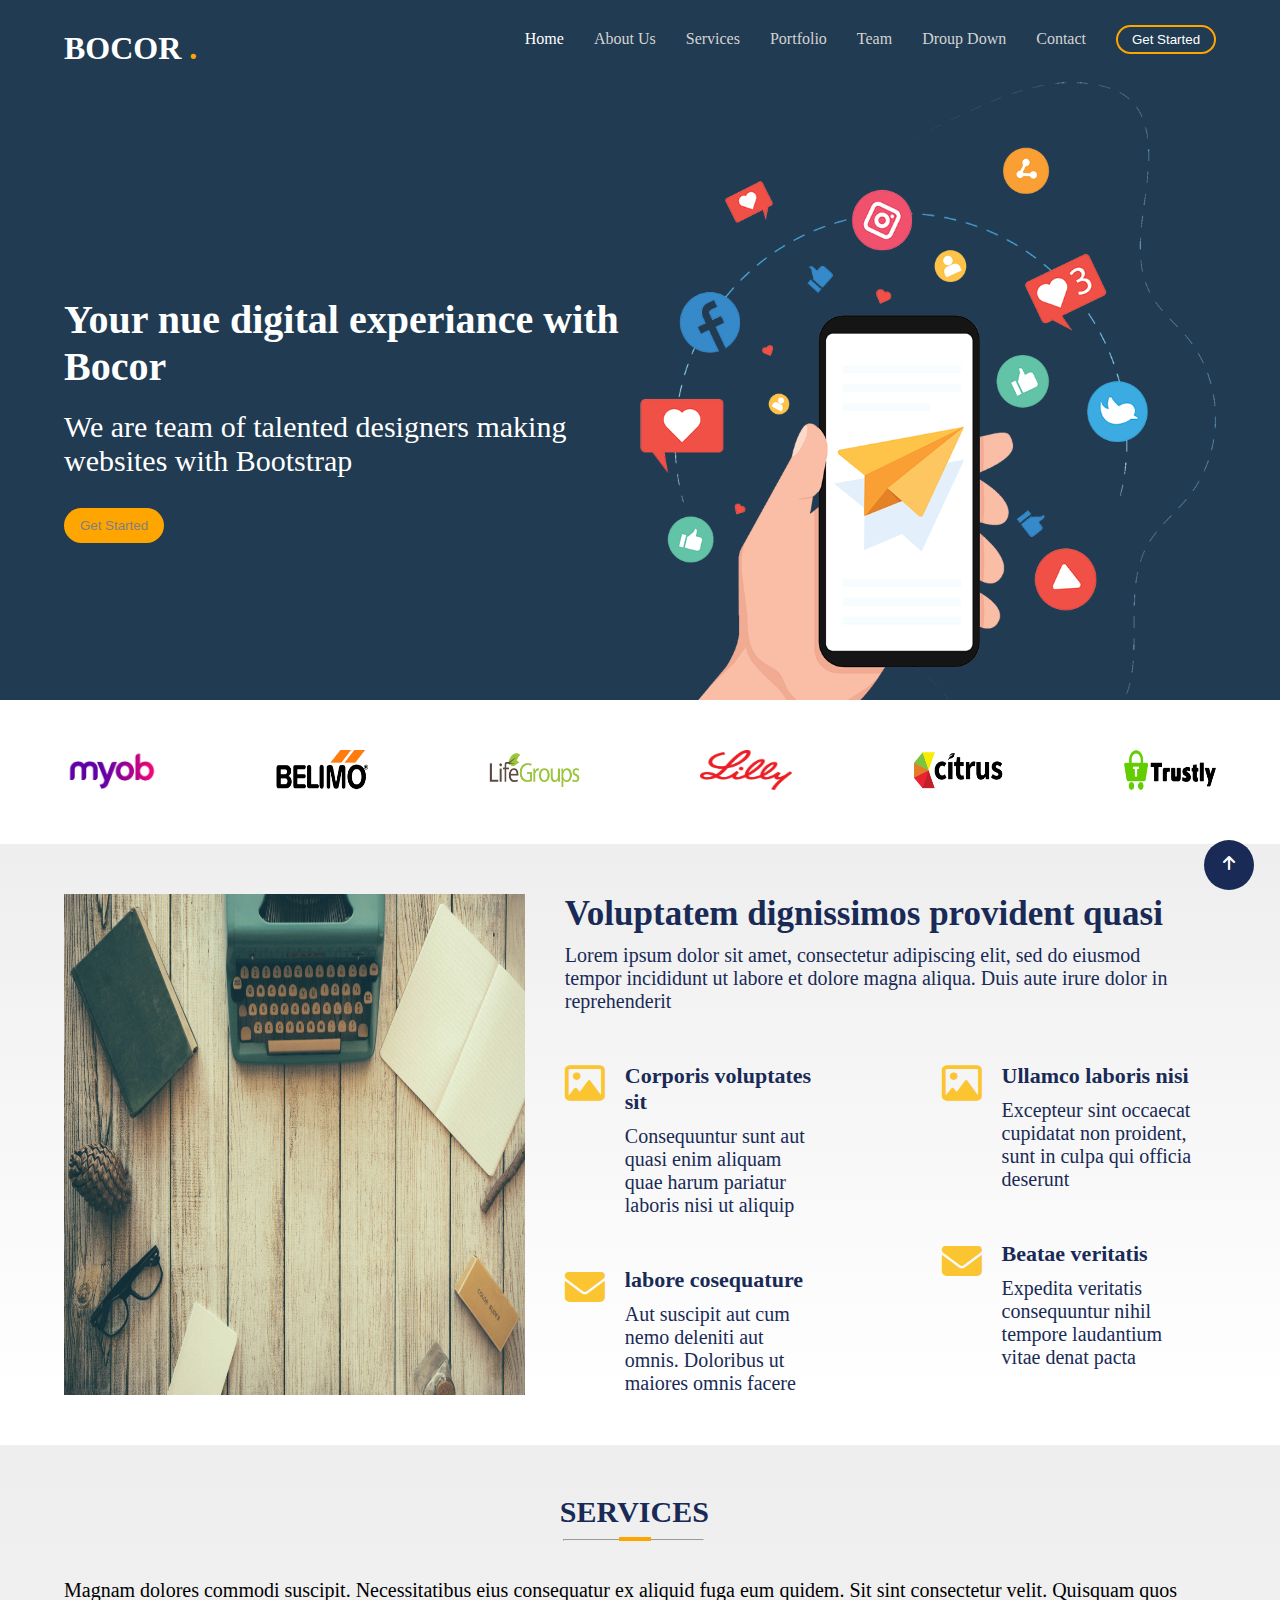
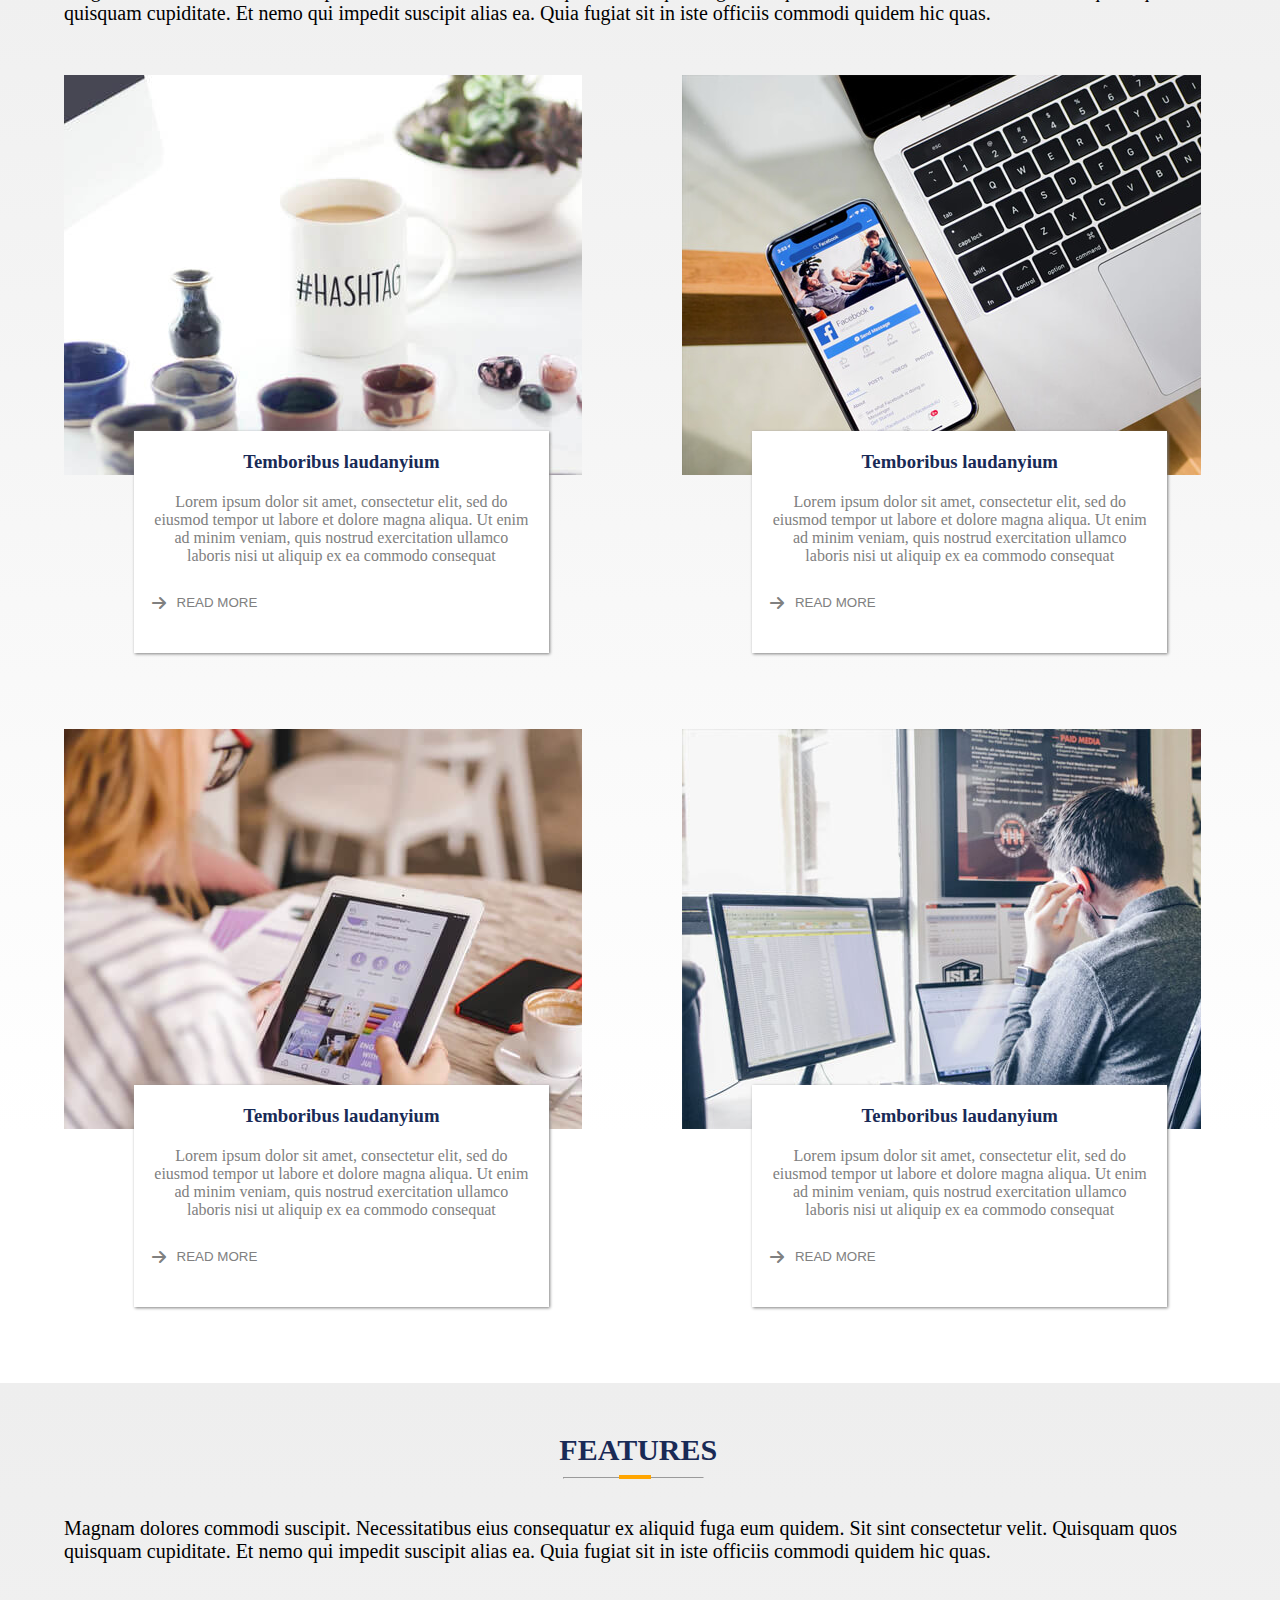
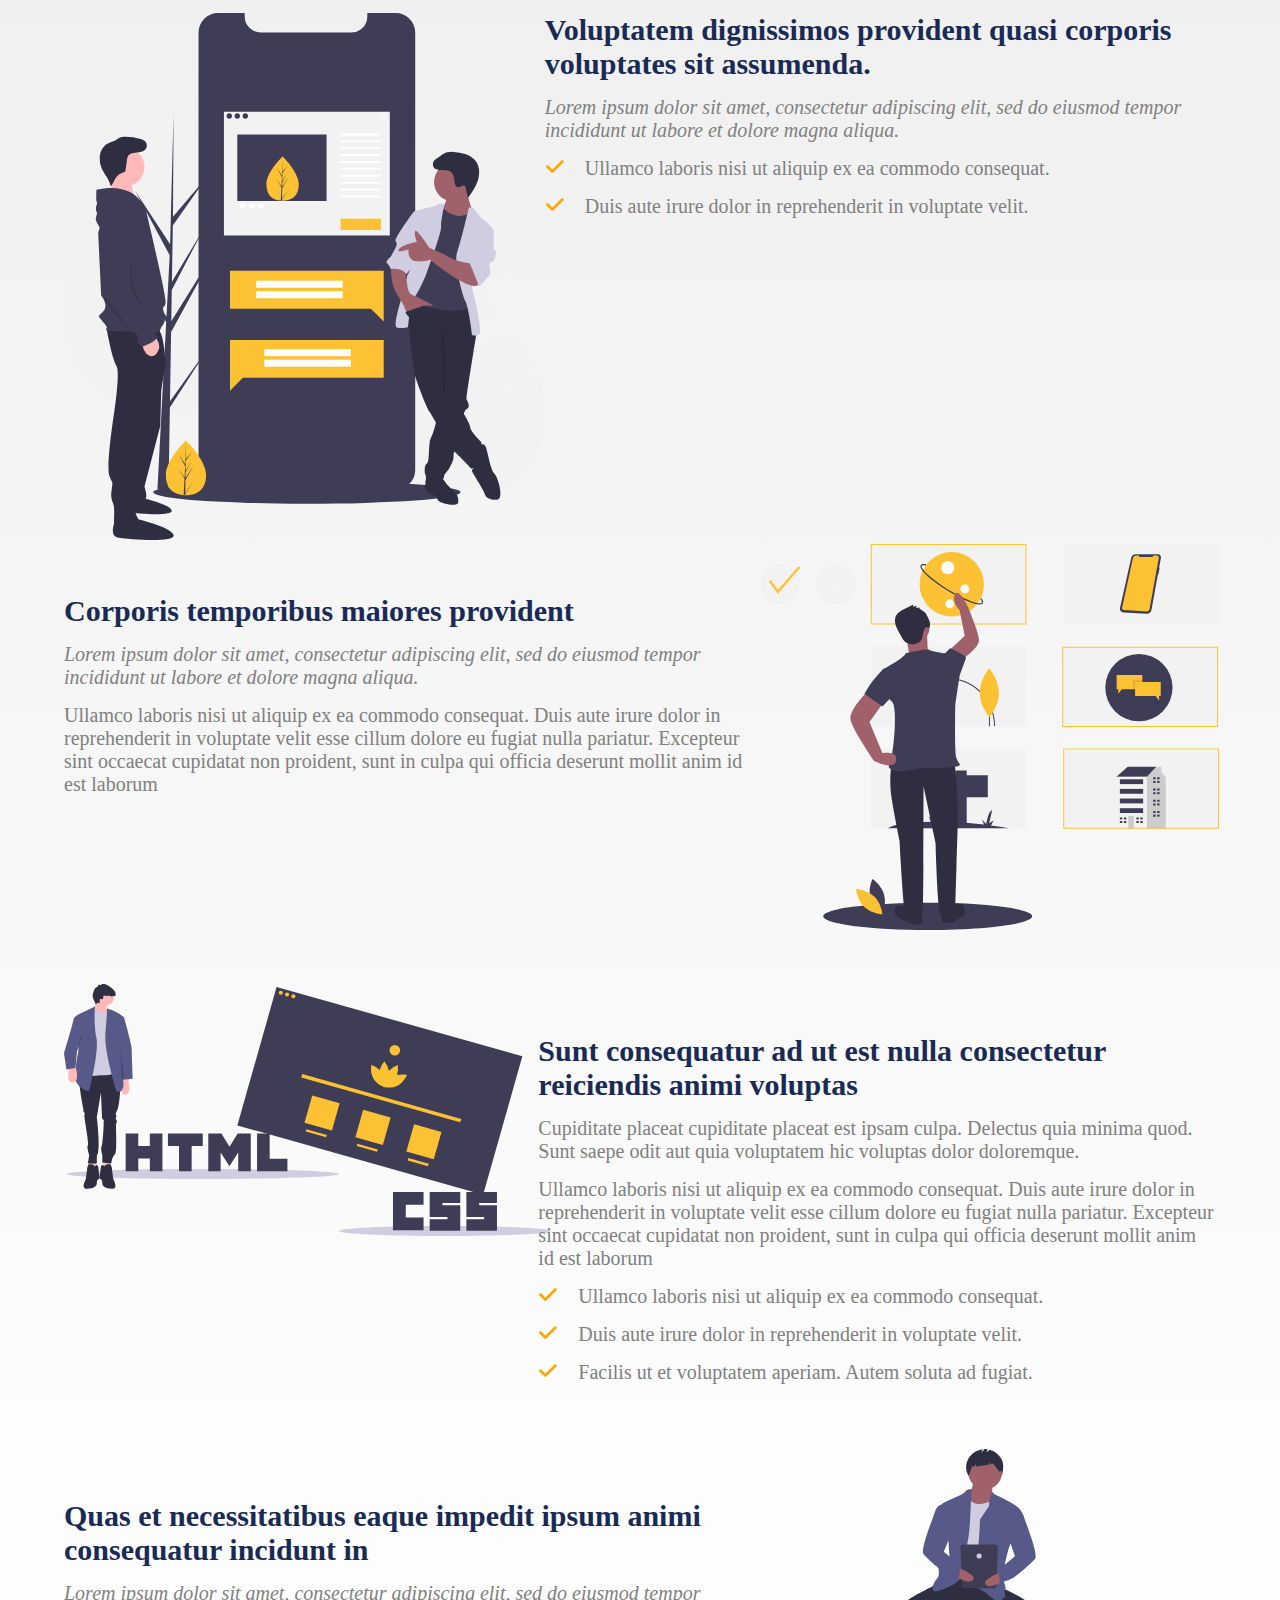
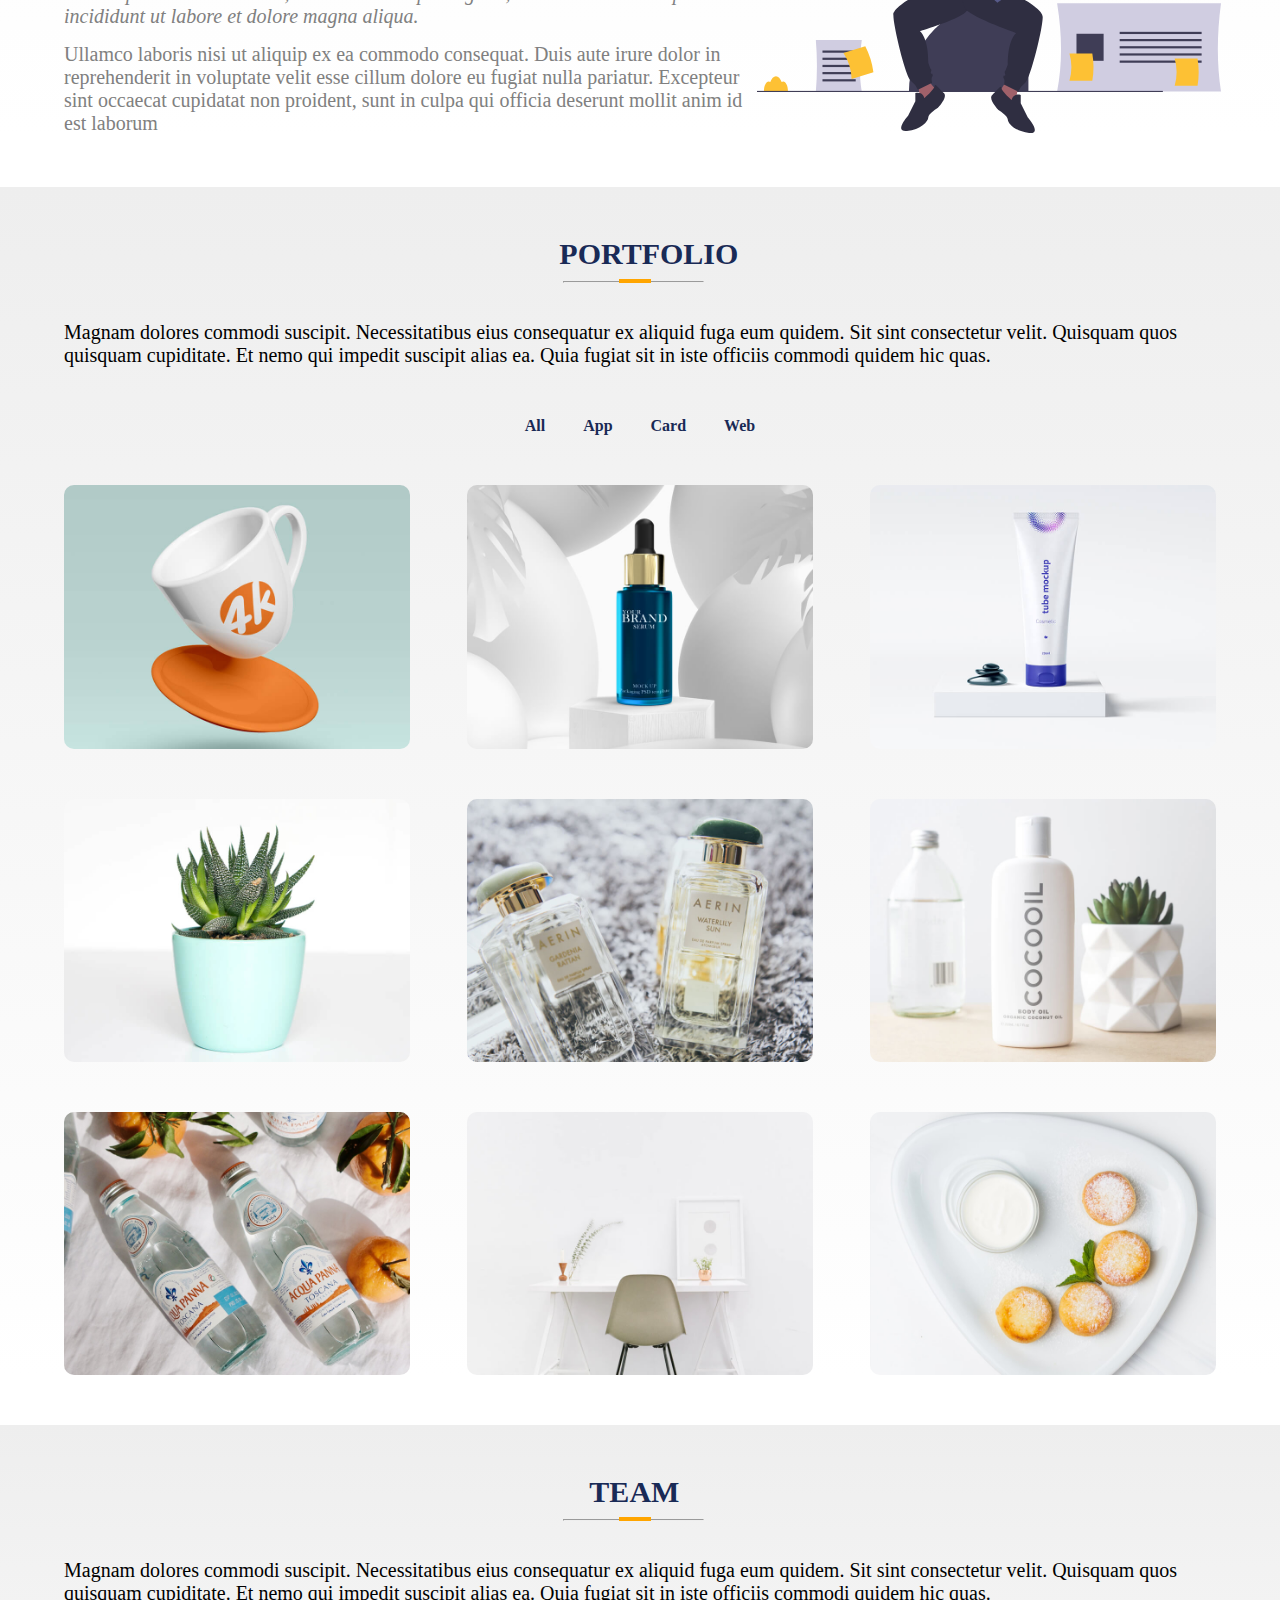
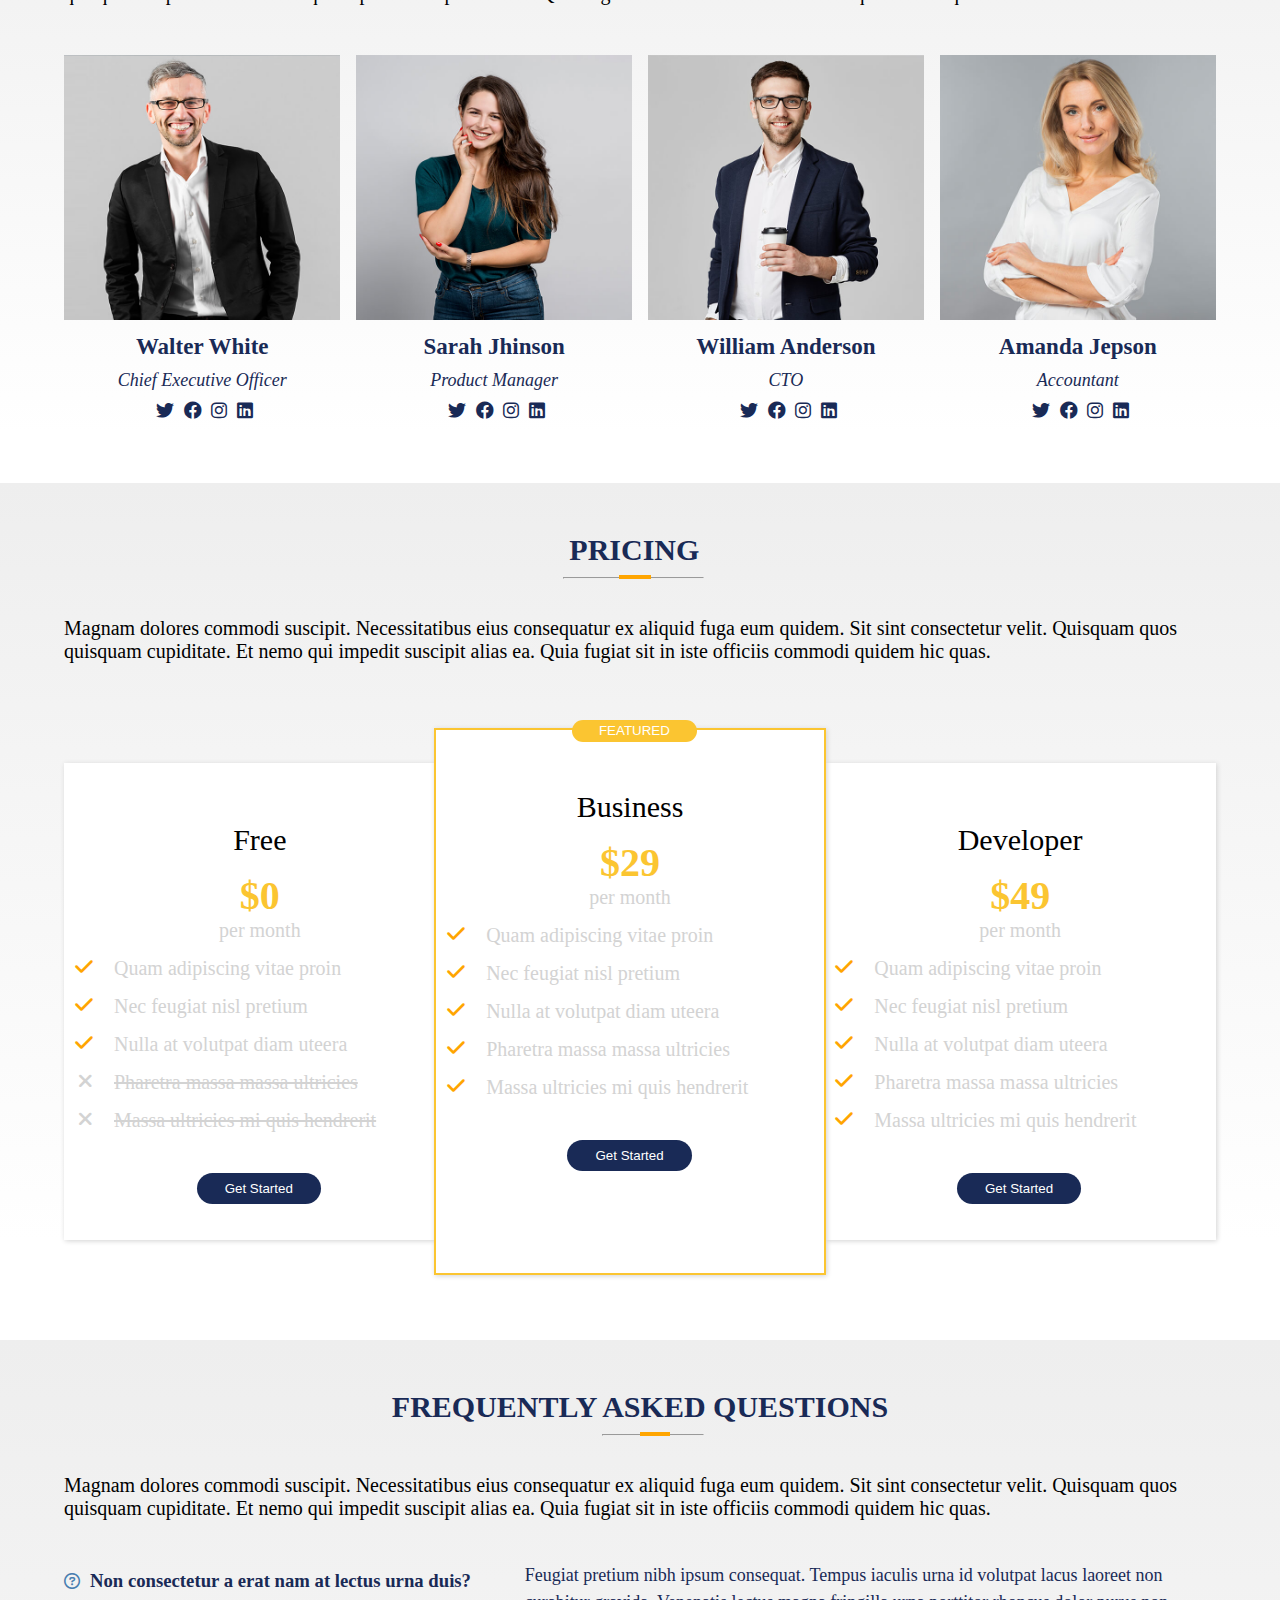
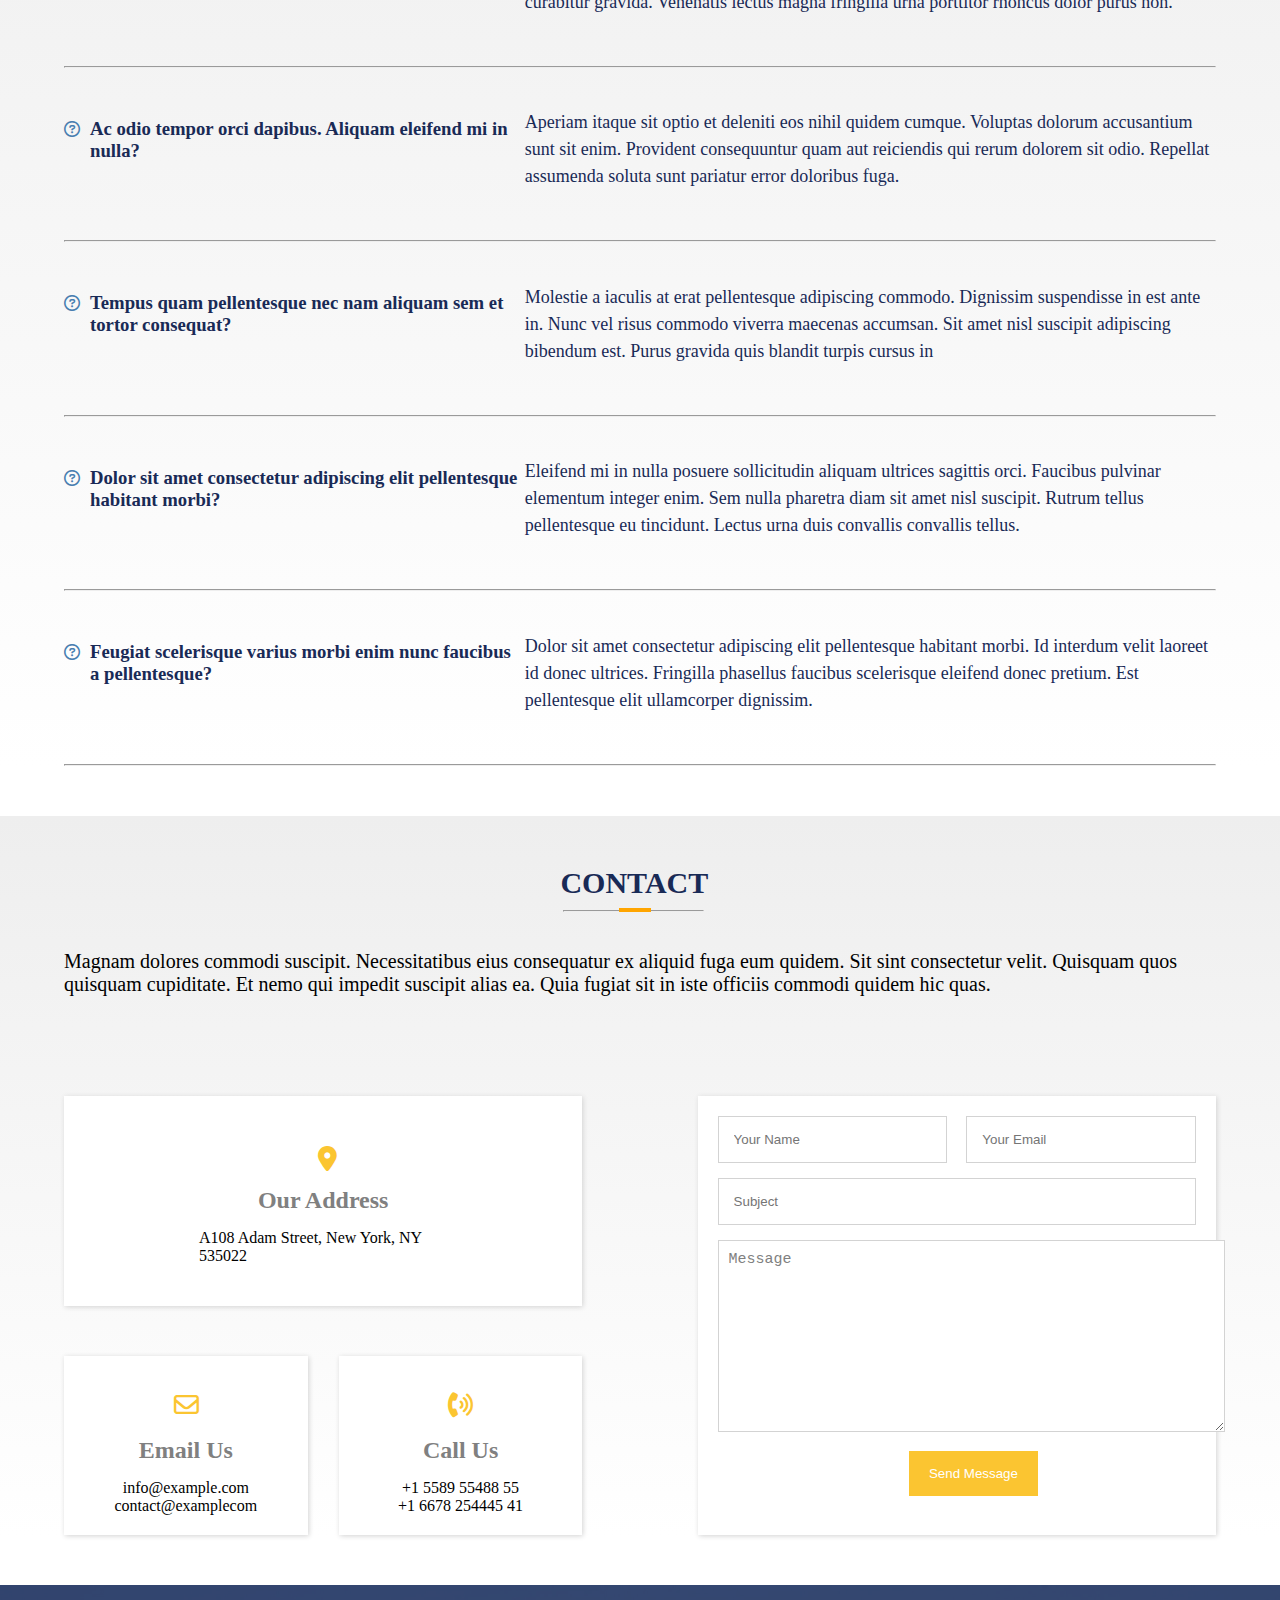
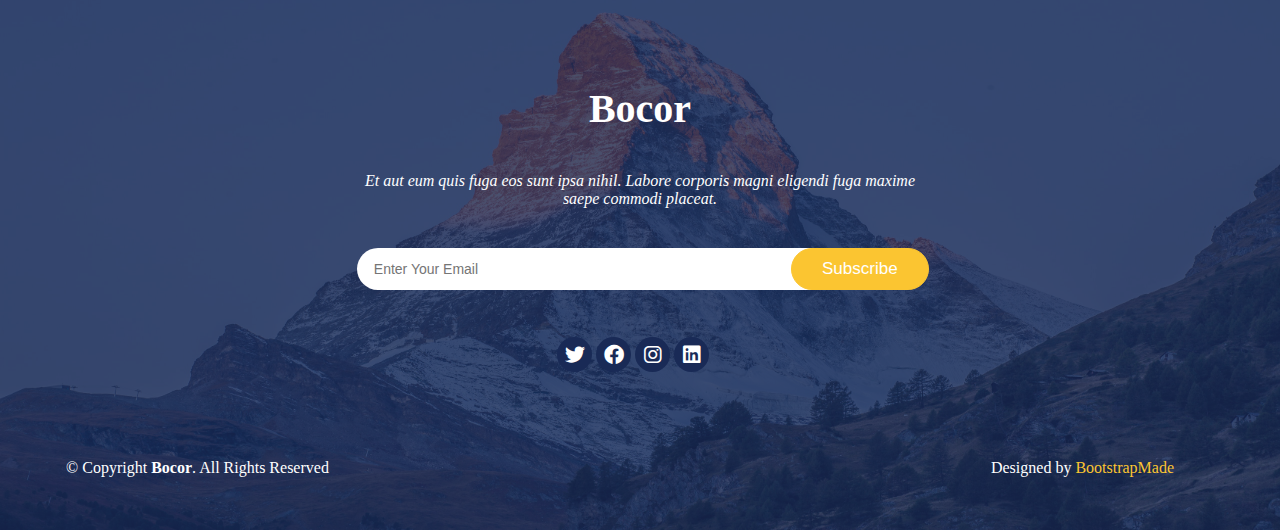
<file: index.html>
<!DOCTYPE html>
<html lang="en">
<head>
    <meta charset="UTF-8">
    <meta http-equiv="X-UA-Compatible" content="IE=edge">
    <meta name="viewport" content="width=device-width, initial-scale=1.0">
    <link rel="stylesheet" href="https://cdnjs.cloudflare.com/ajax/libs/animate.css/4.1.1/animate.min.css" integrity="sha512-c42qTSw/wPZ3/5LBzD+Bw5f7bSF2oxou6wEb+I/lqeaKV5FDIfMvvRp772y4jcJLKuGUOpbJMdg/BTl50fJYAw==" crossorigin="anonymous" referrerpolicy="no-referrer" />
    <link rel="stylesheet" href="style/all.min.css">
    <link rel="stylesheet" href="style/main.css">
    <link rel="stylesheet" href="style/xs-to-medium.css" media="(max-width : 991px)">
    <!-- <link rel="stylesheet" href="style/medium.css" media="(max-width:768px)"> -->
    <!-- <link rel="stylesheet" href="style/small.css" media="(max-width:767px)"> -->
    
    <title>Session 8</title>
</head>
<body>
    <!-- <div>Lorem ipsum dolor sit amet.</div> -->

    <!-- Start Section -->
    <section class="hero" id="main">
        <div class="icon-up">
            <a href="#main">
                <i class="fa-solid fa-arrow-up"></i>
            </a>
        </div>
        <div class="container">
            <!-- Start Header -->
            <div class="header d-flex space-between">
                <h1>BOCOR <span>.</span></h1>
                <!-- بدي للي شايل اللست هو اللي ياخد عرض-->
                <div class="nav w-60">
                    <ul class="d-flex space-between">
                        <li class="mt-5 only"><a href="#">Home</a></li>
                        <li class="mt-5"><a href="#about">About Us</a></li>
                        <li class="mt-5"><a href="#services">Services</a></li>
                        <li class="mt-5"><a href="#portfolio">Portfolio</a></li>
                        <li class="mt-5"><a href="#team">Team</a></li>
                        <li class="mt-5"><a href="#">Droup Down</a></li>
                        <li class="mt-5"><a href="#contact">Contact</a></li>
                        <li><button>Get Started</button></li>
                    </ul>
                </div>
            </div>
            <!-- End Header -->

            <!-- Start Home Section -->
            <div class="home d-flex">
                <div class="hometext w-50 self-center duration animate__animated animate__backInLeft wow">
                    <h2>Your nue digital experiance with Bocor</h2>
                    <p>
                        We are team of talented designers making websites with Bootstrap
                    </p>
                    <button>Get Started</button>
                </div>
                <div class="homeimg w-50 duration animate__animated animate__backInRight wow">
                    <img class="w-100 h-100" src="imgs/hero-img.png" alt="">
                </div>
            </div>

            <!-- End Home Section -->
        </div>
        
    </section>
    <!-- End Section -->

    <!-- Start Brands -->
    <section class="brands duration animate__animated animate__fadeOut wow">
        <div class="container ">
            <ul class="d-flex space-between m-top">
                <li><a href="#"> <img src="imgs/client-1.png" alt=""> </a></li>
                <li><a href="#"> <img src="imgs/client-2.png" alt=""> </a></li>
                <li><a href="#"> <img src="imgs/client-3.png" alt=""> </a></li>
                <li><a href="#"> <img src="imgs/client-4.png" alt=""> </a></li>
                <li><a href="#"> <img src="imgs/client-5.png" alt=""> </a></li>
                <li><a href="#"> <img src="imgs/client-6.png" alt=""> </a></li>
            </ul>
        </div>
    </section>
    <!-- End Brands -->

    <!-- Start Meeting -->
    <div class="meetings" id="about">
        <div class="container">
            <div class="meeting d-flex m-top ">
                <div class="meet-img m-top">
                    <img class="w-100 h-100" src="imgs/portfolio2.jpg" alt="">
                </div>
                <div class="meet-details m-top">
                    <div class="text1 duration animate__animated animate__backInUp wow">
                        <h3>Voluptatem dignissimos provident quasi</h3>
                        <p>
                            Lorem ipsum dolor sit amet, consectetur adipiscing elit, sed do eiusmod tempor incididunt ut labore et dolore magna aliqua. Duis aute irure dolor in reprehenderit
                        </p>
                    </div>
                    <div class="twoSides d-flex m-top">
                        
                        <div class="one duration animate__animated animate__backInUp wow">
                            <div class="sideone d-flex">
                                <div class="fle-one">
                                    <i class="fa-regular fa-image"></i>
                                </div>
                                <div class="fle-two">
                                    <h4>Corporis voluptates sit</h4>
                                    <p>
                                        Consequuntur sunt aut quasi enim aliquam quae harum pariatur laboris nisi ut aliquip
                                    </p>
                                </div>
                                
                                <!-- <i class="fa-solid fa-house"></i> -->
                            </div>
                            <div class="sidetwo d-flex m-top">
                                <div class="fle-one">
                                    <i class="fa-solid fa-envelope"></i>                        </div>
                                <div class="fle-two">
                                    <h4>labore cosequature</h4>
                                    <p>
                                        Aut suscipit aut cum nemo deleniti aut omnis. Doloribus ut maiores omnis facere                                </p>
                                </div>
                                <!-- <i class="fa-solid fa-cloud"></i> -->
                            </div>
                        </div>
                        <div class="two duration animate__animated animate__backInUp wow">
                            <div class="sideone d-flex">
                                <div class="fle-one">
                                    <i class="fa-regular fa-image"></i>
                                </div>
                                <div class="fle-two">
                                    <h4>Ullamco laboris nisi</h4>
                                    <p>
                                        Excepteur sint occaecat cupidatat non proident, sunt in culpa qui officia deserunt
                                    </p>
                                </div>
                                
                                <!-- <i class="fa-solid fa-house"></i> -->
                            </div>
                            <div class="sidetwo d-flex m-top">
                                <div class="fle-one ">
                                    <i class="fa-solid fa-envelope"></i>                        </div>
                                <div class="fle-two">
                                    <h4>Beatae veritatis</h4>
                                    <p>
                                        Expedita veritatis consequuntur nihil tempore laudantium vitae denat pacta                                </p>
                                </div>
                                <!-- <i class="fa-solid fa-cloud"></i> -->
                            </div>
                        </div>
                    </div>
                </div>
            </div>
        </div>
    </div>
    
    <!-- End Meeting -->

    <!-- Start Services -->
    <div class="services" id="services">
        <div class="container">
            <div class="service m-top">
                <h2 class="duration animate__animated animate__bounceIn wow">SERVICES</h2>
                <hr class="duration line animate__animated animate__bounceIn wow">
                <p class="duration m-top animate__animated animate__bounceIn wow">
                    Magnam dolores commodi suscipit. Necessitatibus eius consequatur ex aliquid fuga eum quidem. Sit sint consectetur velit. Quisquam quos quisquam cupiditate. Et nemo qui impedit suscipit alias ea. Quia fugiat sit in iste officiis commodi quidem hic quas.
                </p>
            </div>

            <div class="imgs m-top d-flex">
                <div class="img-1 duration animate__animated animate__backInLeft wow">
                    <div class="transform">
                        <img src="imgs/services-1.jpg" alt="">
                    </div>
                    <div class="texts">
                        <h3>Temboribus laudanyium</h3>
                        <p>
                            Lorem ipsum dolor sit amet, consectetur elit, sed do eiusmod tempor ut labore et dolore magna aliqua. Ut enim ad minim veniam, quis nostrud exercitation ullamco laboris nisi ut aliquip ex ea commodo consequat
                        </p>
                        <button>READ MORE</button>
                        <i class="fa-solid fa-arrow-right icon1"></i>
                    </div>
                </div>
                <div class="img-2 duration animate__animated animate__backInRight wow">
                    <div class="transform">
                        <img src="imgs/services-2.jpg" alt="">
                    </div>
                    <div class="texts">
                        <h3>Temboribus laudanyium</h3>
                        <p>
                            Lorem ipsum dolor sit amet, consectetur elit, sed do eiusmod tempor ut labore et dolore magna aliqua. Ut enim ad minim veniam, quis nostrud exercitation ullamco laboris nisi ut aliquip ex ea commodo consequat
                        </p>
                        <button>READ MORE</button>
                        <i class="fa-solid fa-arrow-right icon1"></i>
                    </div>
                </div>
            </div>
            <div class="imgs m-top d-flex">
                <div class="img-1 duration mm-top animate__animated animate__backInLeft wow">
                    <div class="transform">
                        <img src="imgs/services-3.jpg" alt="">
                    </div>
                    <div class="texts">
                        <h3>Temboribus laudanyium</h3>
                        <p>
                            Lorem ipsum dolor sit amet, consectetur elit, sed do eiusmod tempor ut labore et dolore magna aliqua. Ut enim ad minim veniam, quis nostrud exercitation ullamco laboris nisi ut aliquip ex ea commodo consequat
                        </p>
                        <button>READ MORE</button>
                        <i class="fa-solid fa-arrow-right icon1"></i>
                    </div>
                </div>
                <div class="img-2 duration mm-top animate__animated animate__backInRight wow">
                    <div class="transform">
                        <img src="imgs/services-4.jpg" alt="">
                    </div>
                    <div class="texts">
                        <h3>Temboribus laudanyium</h3>
                        <p>
                            Lorem ipsum dolor sit amet, consectetur elit, sed do eiusmod tempor ut labore et dolore magna aliqua. Ut enim ad minim veniam, quis nostrud exercitation ullamco laboris nisi ut aliquip ex ea commodo consequat
                        </p>
                        <button>READ MORE</button>
                        <i class="fa-solid fa-arrow-right icon1"></i>
                    </div>
                </div>
            </div>
        </div>
    </div>
    <!-- End Services -->

    <!-- Start FEATURES -->
    <div class="features">
        <div class="container">
            <div class="feature">
                <h2 class="duration animate__animated animate__bounceIn wow">FEATURES</h2>
                <hr class="duration line animate__animated animate__bounceIn wow">
                <p class="duration m-top animate__animated animate__bounceIn wow">
                    Magnam dolores commodi suscipit. Necessitatibus eius consequatur ex aliquid fuga eum quidem. Sit sint consectetur velit. Quisquam quos quisquam cupiditate. Et nemo qui impedit suscipit alias ea. Quia fugiat sit in iste officiis commodi quidem hic quas.
                </p>
            </div>
            <div class="feat-flx1 d-flex space-between">
                <div class="duration imgside m-top animate__animated animate__backInLeft wow">
                    <img src="imgs/features-1.svg" alt="">
                </div>
                <div class="duration contside m-top animate__animated animate__backInRight wow">
                    <h3>
                        Voluptatem dignissimos provident quasi corporis voluptates sit assumenda.
                    <h3>
                    <p class="mt-5 italic">
                        Lorem ipsum dolor sit amet, consectetur adipiscing elit, sed do eiusmod tempor incididunt ut labore et dolore magna aliqua.
                    </p> 
                    <div class="smallflx mt-5">
                        <i class="fa-solid fa-check"></i>
                        <p>
                            Ullamco laboris nisi ut aliquip ex ea commodo consequat.
                        </p>
                    </div>
                    <div class="smallflx">
                        <i class="fa-solid fa-check"></i>
                        <p>
                            Duis aute irure dolor in reprehenderit in voluptate velit.
                        </p>
                    </div>       
                </div>
            </div>
            <!-- -2- -->

            <div class="feat-flx1 d-flex space-between">
                <div class="duration contside m-top animate__animated animate__backInLeft wow">
                    <h3>
                        Corporis temporibus maiores provident
                    </h3>
                    <p class="mt-5 italic">
                        Lorem ipsum dolor sit amet, consectetur adipiscing elit, sed do eiusmod tempor incididunt ut labore et dolore magna aliqua.
                    </p>
                    <p class="mt-5 normal">
                        Ullamco laboris nisi ut aliquip ex ea commodo consequat. Duis aute irure dolor in reprehenderit in voluptate velit esse cillum dolore eu fugiat nulla pariatur. Excepteur sint occaecat cupidatat non proident, sunt in culpa qui officia deserunt mollit anim id est laborum
                    </p>
                </div>
                <div class="duration imgside2 animate__animated animate__backInRight wow">
                    <img src="imgs/features-2.svg" alt="">
                </div>
            </div>
            
            <!-- -3- -->
            <div class="feat-flx1 d-flex space-between m-top">
                <div class="duration imgside2 animate__animated animate__backInLeft wow">
                    <img src="imgs/features-3.svg" alt="">
                </div>
                <div class="duration contside m-top animate__animated animate__backInRight wow">
                    <h3>
                        Sunt consequatur ad ut est nulla consectetur reiciendis animi voluptas
                    </h3>
                    <p class="mt-5 normal">
                        Cupiditate placeat cupiditate placeat est ipsam culpa. Delectus quia minima quod. Sunt saepe odit aut quia voluptatem hic voluptas dolor doloremque.
                    </p>
                    <p class="mt-5 normal">
                        Ullamco laboris nisi ut aliquip ex ea commodo consequat. Duis aute irure dolor in reprehenderit in voluptate velit esse cillum dolore eu fugiat nulla pariatur. Excepteur sint occaecat cupidatat non proident, sunt in culpa qui officia deserunt mollit anim id est laborum
                    </p>
                    <div class="smallflx mt-5">
                        <i class="fa-solid fa-check"></i>
                        <p>
                            Ullamco laboris nisi ut aliquip ex ea commodo consequat.
                        </p>
                    </div>
                    <div class="smallflx mt-5">
                        <i class="fa-solid fa-check"></i>
                        <p>
                            Duis aute irure dolor in reprehenderit in voluptate velit.
                        </p>
                    </div>
                    <div class="smallflx mt-5">
                        <i class="fa-solid fa-check"></i>
                        <p>
                            Facilis ut et voluptatem aperiam. Autem soluta ad fugiat.
                        </p>
                    </div>
                </div>
            </div>

            <!-- -4- -->
            <div class="feat-flx1 d-flex space-between m-top">
        
                <div class="contside m-top animate__animated animate__backInLeft wow">
                    <h3>
                        Quas et necessitatibus eaque impedit ipsum animi consequatur incidunt in
                    </h3>
                    <p class="mt-5 italic">
                        Lorem ipsum dolor sit amet, consectetur adipiscing elit, sed do eiusmod tempor incididunt ut labore et dolore magna aliqua.
                    </p>
                    <p class="mt-5 normal">
                        Ullamco laboris nisi ut aliquip ex ea commodo consequat. Duis aute irure dolor in reprehenderit in voluptate velit esse cillum dolore eu fugiat nulla pariatur. Excepteur sint occaecat cupidatat non proident, sunt in culpa qui officia deserunt mollit anim id est laborum
                    </p>
                </div>
                <div class="imgside2 animate__animated animate__backInRight wow">
                    <img src="imgs/features-4.svg" alt="">
                </div>
            </div>
        </div>
    </div>
    <!-- End FEATURES -->

    <!-- Start PORTFOLIO -->
    <div class="portfolios m-top" id="portfolio">
        <div class="container">
            <div class="portfolio">
                <h2 class="animate__animated animate__bounceIn wow">PORTFOLIO</h2>
                <hr class="line animate__animated animate__bounceIn wow">
                <p class="m-top animate__animated animate__bounceIn wow">
                    Magnam dolores commodi suscipit. Necessitatibus eius consequatur ex aliquid fuga eum quidem. Sit sint consectetur velit. Quisquam quos quisquam cupiditate. Et nemo qui impedit suscipit alias ea. Quia fugiat sit in iste officiis commodi quidem hic quas.
                </p>
            </div>
            <ul class="d-flex space-between m-top">
                <li><a href="#">All</a></li>
                <li><a href="#">App</a></li>
                <li><a href="#">Card</a></li>
                <li><a href="#">Web</a></li>
            </ul>
            <div class="duration imgsflx d-flex space-between m-top animate__animated animate__backInUp wow">
                <div class="one w-30">
                    <img class="w-100 h-100 raduis" src="imgs/portfolio-1.jpg" alt="">
                    <!-- <div style="position: absolute; background: #00000082; width: 364px; top: 0px; height: 277px;"></div> -->
                </div>
                <div class="one w-30">
                    <img class="w-100 h-100 raduis" src="imgs/portfolio-2.jpg" alt="">
                    <!-- <div style="position: absolute; background: #00000082; width: 364px; top: 0px; height: 277px;"></div> -->
                </div>
                <div class="one w-30">
                    <img class="w-100 h-100 raduis" src="imgs/portfolio-3.jpg" alt="">
                    <!-- <div style="position: absolute; background: #00000082; width: 364px; top: 0px; height: 277px;"></div> -->
                </div>
            </div>
            <div class="duration imgsflx d-flex space-between m-top animate__animated animate__backInUp wow">
                <div class="one w-30">
                    <img class="w-100 h-100 raduis" src="imgs/portfolio-4.jpg" alt="">
                    <!-- <div style="position: absolute; background: #00000082; width: 364px; top: 0px; height: 277px;"></div> -->
                </div>
                <div class="one w-30">
                    <img class="w-100 h-100 raduis" src="imgs/portfolio-5.jpg" alt="">
                    <!-- <div style="position: absolute; background: #00000082; width: 364px; top: 0px; height: 277px;"></div> -->
                </div>
                <div class="one w-30">
                    <img class="w-100 h-100 raduis" src="imgs/portfolio-6.jpg" alt="">
                    <!-- <div style="position: absolute; background: #00000082; width: 364px; top: 0px; height: 277px;"></div> -->
                </div>
            </div>
            <div class="duration imgsflx d-flex space-between m-top animate__animated animate__backInUp wow">
                <div class="one w-30">
                    <img class="w-100 h-100 raduis" src="imgs/portfolio-7.jpg" alt="">
                    <!-- <div style="position: absolute; background: #00000082; width: 364px; top: 0px; height: 277px;"></div> -->
                </div>
                <div class="one w-30">
                    <img class="w-100 h-100 raduis" src="imgs/portfolio-8.jpg" alt="">
                    <!-- <div style="position: absolute; background: #00000082; width: 364px; top: 0px; height: 277px;"></div> -->
                </div>
                <div class="one w-30">
                    <img class="w-100 h-100 raduis" src="imgs/portfolio-9.jpg" alt="">
                    <!-- <div style="position: absolute; background: #00000082; width: 364px; top: 0px; height: 277px;"></div> -->
                </div>
            </div>
            
        </div>
    </div>

    <!-- End PORTFOLIO -->

    <!-- Start Teams -->

    <div class="teams m-top" id="team">
        <div class="container">
            <div class="team">
                <h2 class="duration animate__animated animate__bounceIn wow">TEAM</h2>
                <hr class="duration line animate__animated animate__bounceIn wow">
                <p class="duration m-top animate__animated animate__bounceIn wow">
                    Magnam dolores commodi suscipit. Necessitatibus eius consequatur ex aliquid fuga eum quidem. Sit sint consectetur velit. Quisquam quos quisquam cupiditate. Et nemo qui impedit suscipit alias ea. Quia fugiat sit in iste officiis commodi quidem hic quas.
                </p>
            </div>

            <div class="person m-top d-flex space-between">
                <div class="son">
                    <img class="w-100 animate__animated animate__bounceInUp wow" src="imgs/team-1.jpg" alt="">
                    <h3>Walter White</h3>
                    <h5>Chief Executive Officer</h5>
                    <div class="icons">
                        <i class="fa-brands fa-twitter"></i>
                        <i class="fa-brands fa-facebook"></i>
                        <i class="fa-brands fa-instagram"></i>
                        <i class="fa-brands fa-linkedin"></i>
                    </div>
                </div>
                <div class="son">
                    <img class="w-100 animate__animated animate__bounceInUp wow" src="imgs/team-2.jpg" alt="">
                    <h3>Sarah Jhinson</h3>
                    <h5>Product Manager</h5>
                    <div class="icons">
                        <i class="fa-brands fa-twitter"></i>
                        <i class="fa-brands fa-facebook"></i>
                        <i class="fa-brands fa-instagram"></i>
                        <i class="fa-brands fa-linkedin"></i>
                    </div>
                </div>
                <div class="son">
                    <img class="w-100 animate__animated animate__bounceInUp wow" src="imgs/team-3.jpg" alt="">
                    <h3>William Anderson</h3>
                    <h5>CTO</h5>
                    <div class="icons">
                        <i class="fa-brands fa-twitter"></i>
                        <i class="fa-brands fa-facebook"></i>
                        <i class="fa-brands fa-instagram"></i>
                        <i class="fa-brands fa-linkedin"></i>
                    </div>
                </div>
                <div class="son">
                    <img class="w-100 animate__animated animate__bounceInUp wow" src="imgs/team-4.jpg" alt="">
                    <h3>Amanda Jepson</h3>
                    <h5>Accountant</h5>
                    <div class="icons">
                        <i class="fa-brands fa-twitter"></i>
                        <i class="fa-brands fa-facebook"></i>
                        <i class="fa-brands fa-instagram"></i>
                        <i class="fa-brands fa-linkedin"></i>
                    </div>
                </div>
            </div>
        </div>
    </div>
    <!-- End Teams -->

    <!-- Start PRICING -->
    <div class="pricingg m-top">
        <div class="container">
            <div class="pricing">
                <h2 class="duration animate__animated animate__bounceIn wow">PRICING</h2>
                <hr class="duration line animate__animated animate__bounceIn wow">
                <p class="duration m-top animate__animated animate__bounceIn wow">
                    Magnam dolores commodi suscipit. Necessitatibus eius consequatur ex aliquid fuga eum quidem. Sit sint consectetur velit. Quisquam quos quisquam cupiditate. Et nemo qui impedit suscipit alias ea. Quia fugiat sit in iste officiis commodi quidem hic quas.
                </p>
            </div>
            <div class="shadowflx d-flex space-between m-top">
                <div class="duration shadow first m-top animate__animated animate__zoomInUp wow">
                    <div class="center m-top">
                        <h3>Free</h3>
                        <h1>$0</h1>
                        <h5>per month</h5>
                    </div>
                    <div class="smallflx gray mt-5">
                        <i class="fa-solid fa-check"></i>
                        <p>
                            Quam adipiscing vitae proin
                        </p>
                    </div>
                    <div class="smallflx gray mt-5">
                        <i class="fa-solid fa-check"></i>
                        <p>
                            Nec feugiat nisl pretium
                        </p>
                    </div>
                    <div class="smallflx gray mt-5">
                        <i class="fa-solid fa-check"></i>
                        <p>
                            Nulla at volutpat diam uteera
                        </p>
                    </div>
                    <div class="smallflx gray mt-5">
                        <i class="fa-solid fa-xmark false"></i>
                        <p>
                            <del>Pharetra massa massa ultricies</del> 
                        </p>
                    </div>
                    <div class="smallflx gray mt-5">
                        <i class="fa-solid fa-xmark false"></i>
                        <p>
                            <del>Massa ultricies mi quis hendrerit</del>
                        </p>
                    </div>
                    <div class="btn">
                        <button>Get Started</button>
                    </div>
                </div>
                <div class="duration shadow second m-top animate__animated animate__zoomInUp wow">
                    <div class="center m-top">
                        <button class="btn5">FEATURED</button>
                        <h3>Business</h3>
                        <h1>$29</h1>
                        <h5>per month</h5>
                    </div>
                    <div class="smallflx gray mt-5">
                        <i class="fa-solid fa-check"></i>
                        <p>
                            Quam adipiscing vitae proin
                        </p>
                    </div>
                    <div class="smallflx gray mt-5">
                        <i class="fa-solid fa-check"></i>
                        <p>
                            Nec feugiat nisl pretium
                        </p>
                    </div>
                    <div class="smallflx gray mt-5">
                        <i class="fa-solid fa-check"></i>
                        <p>
                            Nulla at volutpat diam uteera
                        </p>
                    </div>
                    <div class="smallflx gray mt-5">
                        <i class="fa-solid fa-check"></i>
                        <p>
                            Pharetra massa massa ultricies 
                        </p>
                    </div>
                    <div class="smallflx gray mt-5">
                        <i class="fa-solid fa-check"></i>
                        <p>
                            Massa ultricies mi quis hendrerit
                        </p>
                    </div>
                    <div class="btn">
                        <button>Get Started</button>
                    </div>
                </div>
                <div class="duration shadow third m-top animate__animated animate__zoomInUp wow">
                    <div class="center m-top">
                        <h3>Developer</h3>
                        <h1>$49</h1>
                        <h5>per month</h5>
                    </div>
                    <div class="smallflx gray mt-5">
                        <i class="fa-solid fa-check"></i>
                        <p>
                            Quam adipiscing vitae proin
                        </p>
                    </div>
                    <div class="smallflx gray mt-5">
                        <i class="fa-solid fa-check"></i>
                        <p>
                            Nec feugiat nisl pretium
                        </p>
                    </div>
                    <div class="smallflx gray mt-5">
                        <i class="fa-solid fa-check"></i>
                        <p>
                            Nulla at volutpat diam uteera
                        </p>
                    </div>
                    <div class="smallflx gray mt-5">
                        <i class="fa-solid fa-check"></i>
                        <p>
                            Pharetra massa massa ultricies 
                        </p>
                    </div>
                    <div class="smallflx gray mt-5">
                        <i class="fa-solid fa-check"></i>
                        <p>
                            Massa ultricies mi quis hendrerit
                        </p>
                    </div>
                    <div class="btn">
                        <button>Get Started</button>
                    </div>
                </div>
            </div>
            
        </div>
    </div>
    <!-- End PRICING -->

    <!-- Start QUESTIONS -->

    <div class="questions">
        <div class="container">
            <div class="question">
                <h2 class="duration animate__animated animate__bounceIn wow">FREQUENTLY ASKED QUESTIONS</h2>
                <hr class="duration line animate__animated animate__bounceIn wow">
                <p class="duration m-top animate__animated animate__bounceIn wow">
                    Magnam dolores commodi suscipit. Necessitatibus eius consequatur ex aliquid fuga eum quidem. Sit sint consectetur velit. Quisquam quos quisquam cupiditate. Et nemo qui impedit suscipit alias ea. Quia fugiat sit in iste officiis commodi quidem hic quas.
                </p>
            </div>
            <div class="bigflx d-flex  space-between duration animate__animated animate__bounceIn wow">
                <div class="flx1 d-flex m-top">
                    <i class="fa-regular fa-circle-question zoor"></i>
                    <h3>Non consectetur a erat nam at lectus urna duis?</h3>
                </div>
                <div class="flx2 w-60">
                    <p>
                        Feugiat pretium nibh ipsum consequat. Tempus iaculis urna id volutpat lacus laoreet non curabitur gravida. Venenatis lectus magna fringilla urna porttitor rhoncus dolor purus non.
                    </p>
                </div>
            </div>
            <hr class="line2 m-top">
            <div class="bigflx d-flex space-between duration animate__animated animate__bounceIn wow">
                <div class="flx1 d-flex m-top">
                    <i class="fa-regular fa-circle-question zor"></i>
                    <h3>Ac odio tempor orci dapibus. Aliquam eleifend mi in nulla?</h3>
                </div>
                <div class="flx2 w-60">
                    <p>
                        Aperiam itaque sit optio et deleniti eos nihil quidem cumque. Voluptas dolorum accusantium sunt sit enim. Provident consequuntur quam aut reiciendis qui rerum dolorem sit odio. Repellat assumenda soluta sunt pariatur error doloribus fuga.
                    </p>
                </div>
            </div>
            <hr class="line2 m-top">
            <div class="bigflx d-flex space-between duration animate__animated animate__bounceIn wow">
                <div class="flx1 d-flex m-top">
                    <i class="fa-regular fa-circle-question"></i>
                    <h3>Tempus quam pellentesque nec nam aliquam sem et tortor consequat?
                    </h3>
                </div>
                <div class="flx2 w-60">
                    <p>
                        Molestie a iaculis at erat pellentesque adipiscing commodo. Dignissim suspendisse in est ante in. Nunc vel risus commodo viverra maecenas accumsan. Sit amet nisl suscipit adipiscing bibendum est. Purus gravida quis blandit turpis cursus in


                    </p>
                </div>
            </div>
            <hr class="line2 m-top">
            <div class="bigflx d-flex space-between duration animate__animated animate__bounceIn wow">
                <div class="flx1 d-flex m-top">
                    <i class="fa-regular fa-circle-question"></i>
                    <h3>Dolor sit amet consectetur adipiscing elit pellentesque habitant morbi?
                    </h3>
                </div>
                <div class="flx2 w-60">
                    <p>
                        Eleifend mi in nulla posuere sollicitudin aliquam ultrices sagittis orci. Faucibus pulvinar elementum integer enim. Sem nulla pharetra diam sit amet nisl suscipit. Rutrum tellus pellentesque eu tincidunt. Lectus urna duis convallis convallis tellus.
                    </p>
                </div>
            </div>
            <hr class="line2 m-top">
            <div class="bigflx d-flex space-between duration animate__animated animate__bounceIn wow">
                <div class="flx1 d-flex m-top">
                    <i class="fa-regular fa-circle-question"></i>
                    <h3>Feugiat scelerisque varius morbi enim nunc faucibus a pellentesque?
                    </h3>
                </div>
                <div class="flx2 w-60">
                    <p>
                        Dolor sit amet consectetur adipiscing elit pellentesque habitant morbi. Id interdum velit laoreet id donec ultrices. Fringilla phasellus faucibus scelerisque eleifend donec pretium. Est pellentesque elit ullamcorper dignissim.
                    </p>
                </div>
            </div>
            <hr class="line2 m-top">
            
        </div>
    </div>
    <!-- End QUESTIONS -->

    <!-- Start Contacts -->

    <div class="contacts m-top" id="contact">
        <div class="container">
            <div class="contact">
                <h2 class="duration animate__animated animate__bounceIn wow">CONTACT</h2>
                <hr class="duration line animate__animated animate__bounceIn wow">
                <p class="duration m-top animate__animated animate__bounceIn wow">
                    Magnam dolores commodi suscipit. Necessitatibus eius consequatur ex aliquid fuga eum quidem. Sit sint consectetur velit. Quisquam quos quisquam cupiditate. Et nemo qui impedit suscipit alias ea. Quia fugiat sit in iste officiis commodi quidem hic quas.
                </p>
            </div>
            <div class="twoparts d-flex m-top space-between">
                <div class="part1 m-top">
                    <div class="address duration animate__animated animate__bounceIn wow">
                        <i class="fa-solid fa-location-dot"></i>
                        <h2>Our Address</h2>
                        <p>A108 Adam Street, New York, NY 535022</p>
                        
                    </div>
                    <div class="email-call d-flex m-top ">
                        <div class="email duration animate__animated animate__bounceIn wow">
                            <i class="fa-regular fa-envelope"></i>
                            <h2>Email Us</h2>
                            <div class="prag">
                                <p>info@example.com<p>
                                <p>contact@examplecom</p>
                            </div>
                            
                        </div>
                        <div class="call duration animate__animated animate__bounceIn wow">
                            <i class="fa-solid fa-phone-volume"></i>
                            <h2>Call Us</h2>
                            <div class="prag">
                                <p>+1 5589 55488 55</p>
                                <p>+1 6678 254445 41</p>
                            </div>
                        </div>
                    </div>
                </div>
                <div class="part2 m-top">
                    <div class="twoinputs d-flex">
                        <input class="name duration animate__animated animate__bounceIn wow" type="text" placeholder="Your Name">
                        <input class="email2 duration animate__animated animate__bounceIn wow" type="email" placeholder="Your Email">
                    </div>
                    <input class="subject duration animate__animated animate__bounceIn wow" type="text" placeholder="Subject">
                    <div class="textarea duration animate__animated animate__bounceIn wow">
                        <textarea name="" id="" cols="30" rows="10">Message</textarea>
                    </div>
                    <input class="submit duration animate__animated animate__bounceIn wow" type="submit" value="Send Message">
                </div>
            </div>
            
        </div>
    </div>
    <!-- End Contacts -->

    <!-- Start Footer -->

    <div class="footer m-top">
        <div class="overlay">
                <h2>Bocor</h2>
                <p>
                    Et aut eum quis fuga eos sunt ipsa nihil. Labore corporis magni eligendi fuga maxime saepe commodi placeat.
                </p>
                <div class="position">
                    <input type="email" placeholder="Enter Your Email">
                    <button>Subscribe</button>
                </div>
                <div class="icons2">
                    <i class="fa-brands fa-twitter border"></i>
                    <i class="fa-brands fa-facebook border"></i>
                    <i class="fa-brands fa-instagram border"></i>
                    <i class="fa-brands fa-linkedin border"></i>
                </div>
                <div class="final d-flex space-between">
                    <p class="copy">
                        © Copyright <span>Bocor</span>. All Rights Reserved
                    </p>
                    <p class="design">Designed by <span>BootstrapMade</span></p>
                </div>
        </div>
    </div>
    
    <!-- End Footer -->


    <script src="https://cdnjs.cloudflare.com/ajax/libs/wow/1.1.2/wow.min.js" integrity="sha512-Eak/29OTpb36LLo2r47IpVzPBLXnAMPAVypbSZiZ4Qkf8p/7S/XRG5xp7OKWPPYfJT6metI+IORkR5G8F900+g==" crossorigin="anonymous" referrerpolicy="no-referrer"></script>
    <script>
        new WOW().init();
        </script>

</body>
</html>
</file>
<file: style/main.css>
/* 
background-image:
    1-linear-gradient
    2-conic-gradient
    3-radial-gradient(الالوان بتبدأ من المركز)

box-shadow: defult -> to right
    1-Horizontal shadow
    2-vertical shadow 
    3-blur
    4-spreed
    5-color
    6-inset -> لو انا عايزى اخلي الشادو لجوا

text-shadow: زي اللي فوق بس من غير spreed



*/

/* div{
    width: 50%;
    height: 400px;
    margin: 50px auto;
    background-image: linear-gradient(to top,rgba(255, 99, 71, 0.456),crimson);
    background-image: radial-gradient(red , white);
    box-shadow: 1px 1px 10px 3px gray inset;
    padding: 20px;
    text-shadow: 5px 5px 5px gray;
    
} */

/* div:hover{
    background-image: linear-gradient(to bottom,darkorchid,darkred);
    box-shadow: 1px 1px 10px 3px gray; 
} */

/* Start global style */

*{
    margin: 0;
    padding: 0;
    box-sizing: border-box;
}

/* body{
    height: 2000vh;
} */

ul{
    list-style: none;
}
a{
    text-decoration: none;
    color: var(--colorThree);
}

/* End global style */

/* Start global classes */

.d-flex{
    display: flex;
}

.space-between{
    justify-content: space-between;
}

.container{
    width: 90%;
    margin: auto;
}

.w-100{
    width: 100%;
}

.w-60{
    width: 60%;
}

.w-50{
    width: 50%;
}
.w-30{
    width: 30%;
}
.w-20{
    width: 20%;
}

.mt-5{
    margin-top: 15px;
}

.h-100{
    height: 100%;
}
.raduis{
    border-radius: 10px;
}
/* .h-70{
    height: 70%;
} */

.m-top{
    margin-top: 50px;
}
.mm-top{
    margin-top: 200px;
}

.self-center{
    align-self: center;
}

:root{
    --colorOne: gray;
    --colorTwo: orange;
    --colorThree: lightgray;
    --colorFour: white;
    --darkBlue: #192a56;
    --color-icon: #fbc531;
    --color-icon2: #487eb0;

}



/* End global classes */


/* Start Hero */
   /* Start Header */

.hero{
    background-image: linear-gradient(#213b52,#213b52);
    color: var(--colorFour);
    height: 700px;
    overflow: hidden;
}

.icon-up{
    width: 50px;
    height: 50px;
    background-color: var(--darkBlue);
    color: white;
    position: fixed;
    border-radius: 50%;
    text-align: center;
    line-height: 3;
    bottom: 10px;
    right: 2%;
    z-index: 100;
}

.icon-up i{
    color: white;
}

.icon-up:hover{
    background-color: var(--color-icon);
}

.hero h1{
    color: var(--colorFour);
    margin-top: 15px;
}
.hero span{
    color: var(--colorTwo);
}

.header .only a{
    color: var(--colorFour);
}

.header  a:hover{
    color: var(--colorFour);
    cursor: pointer;
}

.header{
    padding: 15px 0;
}

.header .nav button{
    width: 100px;
    background-color: transparent;
    border: 2px solid orange;
    border-radius: 20px;
    padding: 5px 5px;
    color: var(--colorFour);
}

.header .nav button:hover{
    background-color: var(--colorTwo);
    padding: 7px 13px;
    border: 0;
    cursor: pointer;
}

   /* End Header */
   /* Start Home */

.duration{
    animation-duration: 2s;
}   

.home .hometext h2{
    font-size: 40px;
}
.home .hometext p{
    font-size: 30px;
    margin: 20px 0;
}

.home .hometext button{
    width: 100px;
    background-color: var(--colorTwo);
    border: 0;
    border-radius: 20px;
    padding: 10px 12px;
    color: var(--colorOne);
}

.home .hometext button:hover{
    background-color: transparent;
    color: var(--colorFour);
    border: 2px solid var(--colorTwo);
    cursor: pointer;
}

   /* End Home */
/* End Hero */

/* Start Brands */

.brands ul img{
    width: 92px;
    height: 40px;
}
/* End Brands */

/* Start Meeting */

.meet-img{
    width: 40%;
}

.meet-details{
    width: 55%;
    margin-left: 40px;
}

.meetings{
    background-image: linear-gradient(to top, white, #eee);
}

.meet-details h3{
    font-size: 35px;
    color: var(--darkBlue);
}

.meet-details p{
    font-size: 20px;
    color: var(--darkBlue);
    margin-top: 10px;
}

.twoSides .one{
    width: 45%;
}
.twoSides .two{
    width: 45%;
    margin-left: 120px;
}

.fle-one i{
    font-size: 40px;
    color: var(--color-icon);

}

.fle-two{
    margin-left: 20px;
}

.fle-two h4{
    font-size: 22px;
    color: var(--darkBlue);
}

.one .fle-two h4:hover,
.two .fle-two h4:hover{
    color: var(--color-icon);
    cursor: pointer;
}

/* End Meeting */
/* Start Servises */

.services,
.features,
.portfolios,
.teams,
.pricingg,
.questions,
.contacts{
    background-image: linear-gradient(to top, white, #eee);
    position: relative;
}

.service h2,
.feature h2,
.portfolio h2,
.teams h2,
.pricing h2,
.contact h2{
    font-size: 30px;
    margin-left: 43%;
    width: 150px;
    padding-top: 50px;
    text-align: center;
    color: var(--darkBlue);
    position: relative;
}




.line{
    margin: auto;
    width: 11%;
    position: absolute;
    right: 45%;
    margin-top: 10px;
}

.service h2::after,
.feature h2::after,
.portfolio h2::after,
.teams h2::after,
.pricing h2::after,
.contact h2::after{
    content: " ";
    position: absolute;
    background-color: orange;
    width: 32px;
    height: 4px;
    bottom: -14%;
    left: 40%;
    z-index: 1;
}

.service p,
.feature p,
.portfolio p,
.teams p,
.pricing p,
.question p,
.contact p{
    font-size: 20px;
}

.imgs .img-1:hover img,
.imgs .img-2:hover img{
    transform: scale(1.2 ,1.2);
}

.transform{
    overflow: hidden;
}

.img-1{
    position: relative;
    width: 45%;
    
}
.img-2{
    position: relative;
    margin-left: 100px;
    width: 45%;
}

.img-1 img:hover +div.h3,
.img-2 img:hover +div.h3{
    color: var(--color-icon);
}

.texts{
    position: absolute;
    box-shadow: 1px 1px 3px grey;
    width: 80%;
    text-align: center;
    margin-left: 70px;
    height: 55%;
    bottom: -43%;
    background: white;
}

 .texts .icon1{
    position:absolute;
    left: 18px;
    bottom: 42px;
    color: var(--colorOne);
}

button:hover,
.icon1:hover{
    color: var(--color-icon);
    cursor: pointer;
}

.img-1:hover .texts,
.img-2:hover .texts{
    border-top: 3px solid orange;
}
.img-1:hover .texts h3,
.img-2:hover .texts h3{
    color: orange;
    cursor: pointer;
}
.texts:hover{
    border-top: 3px solid orange;
    cursor: pointer;
}
.texts:hover h3{
    color: orange;
    cursor: pointer;
}

.texts h3{
    margin: 20px;
    color: var(--darkBlue);

}

.texts p{
    margin: 20px;
    color: var(--colorOne);
}

button{
    border: none;
    background-color: transparent;
    color: var(--colorOne);
    margin-right: 60%;
    margin-top: 10px;
}


/* End Servises */

/* Start features */
.feature{
    margin-top: 250px;
}

.imgside img{
    width: 100%;
}
.imgside2 img{
    width: 150%;
}

.imgside2{
    margin-right: 13%;
}

.contside h3{
    color: var(--darkBlue);
    font-size: 30px;
}

.contside p{
    color: var(--colorOne);
    font-size: 20px;
    font-style: italic;
    font-weight: lighter;
}

.contside{
    position: relative;
}

.smallflx i{
    color: orange;
    position: absolute;
    font-size: 20px;
}

.smallflx p{
    font-size: 20px;
    font-style: normal;
    margin-left: 40px;
    margin-bottom: 15px;
}

.contside .normal{
    font-style: normal;
}
/* End features */

/* Start Portfolio */

.portfolios ul{
    width: 20%;
    margin: 50px auto;
}

.portfolios ul li a{
    color: var(--darkBlue);
    font-weight: bold;
}

.portfolios ul li a:hover{
    color: var(--color-icon);
    cursor: pointer;
}


/* .imgsflx1{
    background-image: url(../imgs/portfolio-1.jpg);
    background-size: 100% 100%;
    width: 300px;
    height: 300px;
    padding: 10px 10px;
}

.overlay{
    color: black;
    padding: 20px 20px;
    z-index: 1;
} */

/* .imgsflx2{
    background-image: url(../imgs/portfolio-2.jpg);
    background-size: 100% 100%;
    width: 300px;
    height: 300px;
    text-align: center;
} */

/* .imgsflx1 .overlay{
    visibility: hidden;
} */
/* .imgsflx2 .overlay{
    visibility: hidden;
} */

/* .imgsflx1:hover .overlay{
    background-color: #80808094;
    padding: 0px 150px;
    visibility: visible;
} */
/* .imgsflx2:hover .overlay{
    background-color: #80808094;
    padding: 0px 150px;
    visibility: visible;
} */

/* End Portfolio */

/* Start TEAM */

.person .son{
    width: 24%;
}

.person .son img{
    height: 70%;
}

.person .son h3{
    text-align: center;
    color: var(--darkBlue);
    margin-top: 10px;
    font-size: 23px;
}

.person .son h5{
    text-align: center;
    color: var(--darkBlue);
    margin-top: 10px;
    font-size: 18px;
    font-weight: lighter;
    font-style: italic;
}

.person .son .icons{
    text-align: center;
    color: var(--darkBlue);
    margin-top: 10px;
    font-size: 18px;
}

.person .son .icons i{
    margin-left: 5px;
}
.person .son .icons i:hover{
    color: var(--color-icon);
    cursor: pointer;
}

/* End TEAM */

/* Start PRICING */

.shadow{
    width: 34%;
    box-shadow: 1px 1px 5px lightgray;
    padding: 10px 10px;
    background-color: white;
}

.shadow.second{
    border: 2px solid var(--color-icon);
    position: relative;
    margin: 15px -5px -35px -25px;
}

.shadow.second .btn5{
    position: absolute;
    top: -7%;
    left: 2%;
    background-color: var(--color-icon);
    padding: 1% 7%;
}

.center{
    text-align: center;
}

.center h3{
    font-size: 30px;
    font-weight: lighter;
}
.center h1{
    font-size: 40px;
    margin-top: 15px;
    color: var(--color-icon);
}

.center h5{
    font-size: 20px;
    font-weight: lighter;
    color: lightgray;
}

.shadow .gray p{
    color: lightgray;
}

.smallflx .false {
    color: lightgray;
    margin-left: 5px;
}

.shadow button{
    border: 1px solid none;
    background-color: var(--darkBlue);
    color: white;
    padding: 8px 28px;
    margin: 7% 33%;
    border-radius: 22px;
}

.shadow button:hover{
    background-color: var(--color-icon);
    cursor: pointer;
}

/* End PRICING */

/* Start QUESTIONS */
.questions{
    margin-top: 100px;
}

.question h2{
    font-size: 30px;
    padding-top: 50px;
    text-align: center;
    color: var(--darkBlue);
    position: relative;
}

.question .line{
    margin: auto;
    width: 8%;
    position: absolute;
    right: 45%;
    margin-top: 10px;
}

.question h2::after{
    content: " ";
    position: absolute;
    background-color: orange;
    width: 30px;
    height: 4px;
    bottom: -14%;
    left: 50%;
    z-index: 1;
}

.questions .flx1{
    width: 40%;
}

.questions .flx1 h3{
    margin-left: 10px;
    color: var(--darkBlue);
}

.questions .flx1 i{
    margin-top: 3px;
    color: var(--color-icon2);
}

.questions .flx2 p{
    margin-top: 6%;
    font-size: 18px;
    color: var(--darkBlue);
    line-height: 1.5;
}

.questions .line2 hr{
    color: red;
}

/* End QUESTIONS */

/* Start Contacts */

.address{
    /* width: 45%; */
    background-color: white;
    box-shadow: 1px 1px 5px lightgray;
    padding: 41px 135px;
    position: relative;
}

.address i{
    color: var(--color-icon);
    font-size: 25px;
    position: absolute;
    left: 49%;
    top: 24%;
}

.address h2{
    margin-top: 50px;
    text-align: center;
    color: gray;
}
.address p{
    margin-top: 15px;
}

.email,.call{
    width: 47%;
    background-color: white;
    box-shadow: 1px 1px 5px lightgray;
    padding: 20px;
    position: relative;
}

.call{
    margin-left: 6%;
}

.email i, .call i{
    /* margin-top: 15px; */
    position: absolute;
    color: var(--color-icon);
    font-size: 25px;
    left: 45%;
    top: 20%;
}

.email h2, .call h2{
    margin-top: 30%;
    text-align: center;
    color: gray;
} 

.email .prag,.call .prag{
    margin-top: 15px;
    text-align: center;
}

.part1 , .part2{
    width: 45%;
}

.part2{
    background-color: white;
    box-shadow: 1px 1px 5px lightgray;
    padding: 20px 20px;
}

.twoinputs .name,
.twoinputs .email2{
    width: 48%;
    border: 1px solid lightgray;
}

.twoinputs .email2{
    margin-left: 4%;
}

.part2 .subject{
    margin: 15px 0px;
    width: 100%;
    border: 1px solid lightgray;
}

.part2 input{
    padding: 15px;
}

.part2 textarea{
    padding: 10px;
    font-size: 15px;
    color: gray;
    border: 1px solid lightgray;
    width: 507px;
    height: 192px;
}

.part2 .submit{
    margin-top: 15px;
    margin-left: 40%;
    color: white;
    background-color: var(--color-icon);
    padding: 15px 20px;
    border: none;
}

.part2 .submit:hover{
    opacity: 0.8;
    cursor: pointer;
}

/* End Contacts */

/* Start Footer */
.footer{
    background-image: url(../imgs/mountain1.jpg);
    background-size: 100% 100%;
    /* height: 530px; */
    /* width: 100%; */
}

.footer .overlay{
    background-color: #192a56c9;
    /* height: 530px; */
    padding: 100px 50px;
}

.footer h2{
    color: white;
    font-size: 40px;
    text-align: center;
}

.footer p{
    color: white;
    font-style: italic;
    text-align: center;
    width: 48%;
    margin: 40px auto;
}

.position{
    /* width: 100%; */
    margin: 30px 40%;
    position: relative;
}

.position input{
    width: 239%;
    position: relative;
    padding: 13px 17px;
    margin-left: -70%;
    border-radius: 50px;
    border: 0;
    font-size: 14px;
}
.position button{
    border: 1px solid var(--color-icon);
    background-color: var(--color-icon);
    position: absolute;
    padding: 10px 30px;
    border-radius: 50px;
    left: 114%;
    bottom: 0%;
    color: white;
    font-size: 17px;
}

.position button:hover{
    opacity: 0.9;
}

.icons2{
    margin: 4% 43%;
}

.footer .border{
    font-size: 20px;
    color: white;
    width: 35px;
    height: 35px;
    border: 1px solid transparent;
    border-radius: 50%;
    text-align: center;
    line-height: 1.7;
    background-color: var(--darkBlue);
}

.footer .border:hover{
    background-color: var(--color-icon);
    cursor: pointer;
}

.final .copy,.final .design{
    width: 50%;
    margin-bottom: -4%;
}

.final .copy{
    margin-right: 50%;
    font-style: normal;
}

.final .copy span{
    font-weight: bold;
}

.final .design{
    font-style: normal;
}

.final .design span{
    color: var(--color-icon);
}
/* End Footer */
</file>
<file: style/xs-to-medium.css>
@media(max-width : 991px){
    .header .nav{
        display: none;
    }

    .home{
        flex-direction: column-reverse;
    }

    .hometext{
        margin-left: 13%;
    }

    .hometext button{
        margin-left: 30%;
    }
    .homeimg{
        width: 100%;
        text-align: center;
    }
    .homeimg img{
        width: 45%;
        height: 300px;
        margin-left: 13%;
    }
    .brands ul{
        flex-direction: column;
        align-items: center;
    }

    .brands ul{
        flex-direction: column;
    }
    .brands ul li{
        margin: 20px 0;
    }
    .meeting{
        flex-direction: column;
    }
    .meet-img{
        width: 100%;
        text-align: center;
    }
    .meet-details{
        width: 90%;
        text-align: center;
    } 
    .texts{
        margin-left: 130px;
    }
    .imgs{
        flex-direction: column;
    }
    .imgs .img-1{
        margin-left: 17%;
    }
    .imgs .img-2{
        margin-top: 25%;
        margin-left: 17%; 
    }
    .feat-flx1{
        flex-direction: column;
    }
    .imgside img,
    .imgside2 img{
        width: 70%;
        margin-left: 17%;
    }

    .imgside,
    .imgside2{
        margin-top: 20px;
    }

    .contside{
        text-align: center;
    }

    .smallflx i{
        left: 22%;
    }

    .line{
        right: 41%;
        width: 15%;
    }

    .portfolios ul{
        width: 30%;
        margin: 50px auto;
    }

    .portfolios ul li a{
        font-size: 30px;
    }

    .imgsflx{
        flex-direction: column;
    }

    .imgsflx .one{
        width: 50%;
        margin: 50px auto;
    }

    .person{
        flex-direction: column;
    }

    .person .son{
        width: 50%;
        margin: 50px auto;
    }

    .shadowflx{
        flex-direction: column;
    }

    .shadowflx .first,
    .shadowflx .second,
    .shadowflx .third{
        width: 50%;
        margin: 0 auto;
    }

    .shadowflx .second{
        margin: 50px auto;
    }

    
    .shadowflx .second .smallflx i{
        left: 2%;
    }

    .shadowflx .first .smallflx i,
    .shadowflx .third .smallflx i{
        left: 29%;
    }

    .bigflx{
        flex-direction: column;
        text-align: center;
    }

    .bigflx .flx1{
        width: 100%;
    }

    .flx1{
        position: relative;
    }

    .bigflx .flx1 h3{
        width: 100%;
        text-align: center;
    }
    .bigflx .flx1 i{
        position: absolute;
        margin-left: 16%;
    }
    .bigflx .flx1 .zor{
        position: absolute;
        margin-left: 21%;
    }
    .bigflx .flx1 .zoor{
        position: absolute;
        margin-left: 26%;
    }
    .bigflx .flx2{
        width: 100%;
        text-align: center;
    }

    .twoparts{
        flex-direction: column;
    }

    .twoparts .part1,
    .twoparts .part2{
        width: 100%;
    }

    .part1 .address p{
        text-align: center;
    }

    .part1 .email-call{
        flex-direction: column;
    }

    .email-call .email,
    .email-call .call{
        align-self: center;
    }

    .email-call .call{
        margin-top: 50px;
        margin-right: 50px;
    }

    .twoinputs{
        flex-direction: column;
    }
    .twoinputs .name{
        width: 100%;
    }

    .twoinputs .email2{
        width: 100%;
        margin-top: 15px;
        margin-left: 0px;
    }

    .part2 textarea{
        width: 851px;
        height: 210px;
    }

    /* .footer .final{
        flex-direction: column;
    }
    .footer .final .copy{
        margin-bottom: 5%;
    } */

    .footer .final .copy{
        margin-right: 1%;
    }
    .footer .final .design{
        margin-left: 32%;
    }

    .position button{
        left: 93%;
        right: 6%;
        width: 76%;
    }

    .icons2{
        margin: 5% 40%;
    }

    .icon-up{
        right: 2%;
    }
}
</file>
<file: style/medium.css>
@media(min-width:768px){
    .brands ul img{
        width: 150px;
        height: 60px;
    }
    .hero{
        background-image: linear-gradient(to top, green, white);
    }
}
</file>
<file: style/small.css>
@media(max-width:767px){
    .hero{
        background-image: linear-gradient(to top,red,white);
    }
}
</file>
